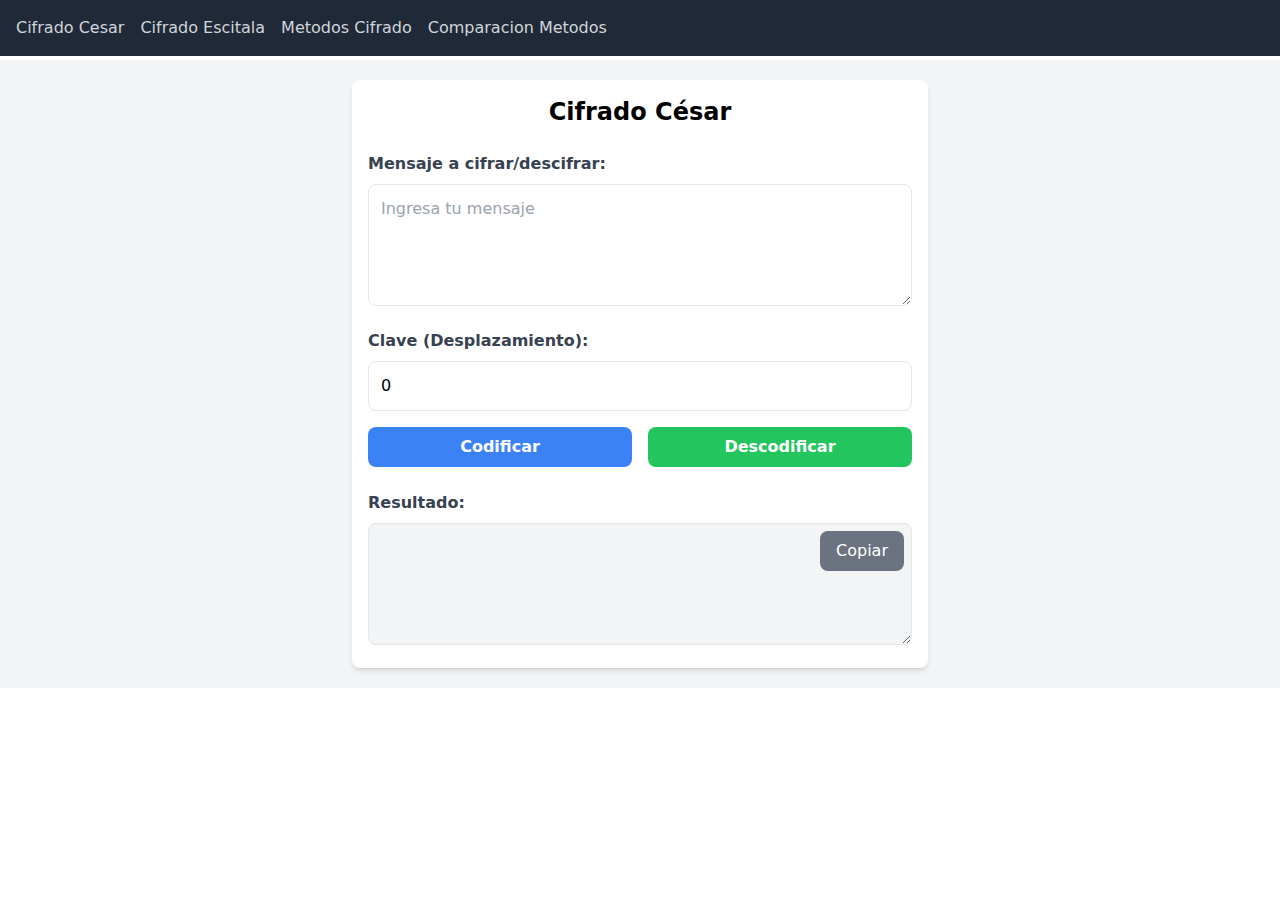
<file: index.html>
<!doctype html>
<html lang="en" data-critters-container>
<head>
  <meta charset="utf-8">
  <title>Cifrado Angular</title>
  <base href="/">
  <meta name="viewport" content="width=device-width, initial-scale=1">
  <link rel="icon" type="image/x-icon" href="favicon.ico">
<style>*,:before,:after{--tw-border-spacing-x:0;--tw-border-spacing-y:0;--tw-translate-x:0;--tw-translate-y:0;--tw-rotate:0;--tw-skew-x:0;--tw-skew-y:0;--tw-scale-x:1;--tw-scale-y:1;--tw-pan-x: ;--tw-pan-y: ;--tw-pinch-zoom: ;--tw-scroll-snap-strictness:proximity;--tw-gradient-from-position: ;--tw-gradient-via-position: ;--tw-gradient-to-position: ;--tw-ordinal: ;--tw-slashed-zero: ;--tw-numeric-figure: ;--tw-numeric-spacing: ;--tw-numeric-fraction: ;--tw-ring-inset: ;--tw-ring-offset-width:0px;--tw-ring-offset-color:#fff;--tw-ring-color:rgb(59 130 246 / .5);--tw-ring-offset-shadow:0 0 #0000;--tw-ring-shadow:0 0 #0000;--tw-shadow:0 0 #0000;--tw-shadow-colored:0 0 #0000;--tw-blur: ;--tw-brightness: ;--tw-contrast: ;--tw-grayscale: ;--tw-hue-rotate: ;--tw-invert: ;--tw-saturate: ;--tw-sepia: ;--tw-drop-shadow: ;--tw-backdrop-blur: ;--tw-backdrop-brightness: ;--tw-backdrop-contrast: ;--tw-backdrop-grayscale: ;--tw-backdrop-hue-rotate: ;--tw-backdrop-invert: ;--tw-backdrop-opacity: ;--tw-backdrop-saturate: ;--tw-backdrop-sepia: ;--tw-contain-size: ;--tw-contain-layout: ;--tw-contain-paint: ;--tw-contain-style: }*,:before,:after{box-sizing:border-box;border-width:0;border-style:solid;border-color:#e5e7eb}:before,:after{--tw-content:""}html{line-height:1.5;-webkit-text-size-adjust:100%;-moz-tab-size:4;tab-size:4;font-family:ui-sans-serif,system-ui,sans-serif,"Apple Color Emoji","Segoe UI Emoji",Segoe UI Symbol,"Noto Color Emoji";font-feature-settings:normal;font-variation-settings:normal;-webkit-tap-highlight-color:transparent}body{margin:0;line-height:inherit}</style><link rel="stylesheet" href="styles-B6ZZOC4W.css" media="print" onload="this.media='all'"><noscript><link rel="stylesheet" href="styles-B6ZZOC4W.css"></noscript></head>
<body>
  <app-root></app-root>
<script src="polyfills-FFHMD2TL.js" type="module"></script><script src="main-IHAGY47Z.js" type="module"></script></body>
</html>
</file>
<file: styles-B6ZZOC4W.css>
*,:before,:after{--tw-border-spacing-x: 0;--tw-border-spacing-y: 0;--tw-translate-x: 0;--tw-translate-y: 0;--tw-rotate: 0;--tw-skew-x: 0;--tw-skew-y: 0;--tw-scale-x: 1;--tw-scale-y: 1;--tw-pan-x: ;--tw-pan-y: ;--tw-pinch-zoom: ;--tw-scroll-snap-strictness: proximity;--tw-gradient-from-position: ;--tw-gradient-via-position: ;--tw-gradient-to-position: ;--tw-ordinal: ;--tw-slashed-zero: ;--tw-numeric-figure: ;--tw-numeric-spacing: ;--tw-numeric-fraction: ;--tw-ring-inset: ;--tw-ring-offset-width: 0px;--tw-ring-offset-color: #fff;--tw-ring-color: rgb(59 130 246 / .5);--tw-ring-offset-shadow: 0 0 #0000;--tw-ring-shadow: 0 0 #0000;--tw-shadow: 0 0 #0000;--tw-shadow-colored: 0 0 #0000;--tw-blur: ;--tw-brightness: ;--tw-contrast: ;--tw-grayscale: ;--tw-hue-rotate: ;--tw-invert: ;--tw-saturate: ;--tw-sepia: ;--tw-drop-shadow: ;--tw-backdrop-blur: ;--tw-backdrop-brightness: ;--tw-backdrop-contrast: ;--tw-backdrop-grayscale: ;--tw-backdrop-hue-rotate: ;--tw-backdrop-invert: ;--tw-backdrop-opacity: ;--tw-backdrop-saturate: ;--tw-backdrop-sepia: ;--tw-contain-size: ;--tw-contain-layout: ;--tw-contain-paint: ;--tw-contain-style: }::backdrop{--tw-border-spacing-x: 0;--tw-border-spacing-y: 0;--tw-translate-x: 0;--tw-translate-y: 0;--tw-rotate: 0;--tw-skew-x: 0;--tw-skew-y: 0;--tw-scale-x: 1;--tw-scale-y: 1;--tw-pan-x: ;--tw-pan-y: ;--tw-pinch-zoom: ;--tw-scroll-snap-strictness: proximity;--tw-gradient-from-position: ;--tw-gradient-via-position: ;--tw-gradient-to-position: ;--tw-ordinal: ;--tw-slashed-zero: ;--tw-numeric-figure: ;--tw-numeric-spacing: ;--tw-numeric-fraction: ;--tw-ring-inset: ;--tw-ring-offset-width: 0px;--tw-ring-offset-color: #fff;--tw-ring-color: rgb(59 130 246 / .5);--tw-ring-offset-shadow: 0 0 #0000;--tw-ring-shadow: 0 0 #0000;--tw-shadow: 0 0 #0000;--tw-shadow-colored: 0 0 #0000;--tw-blur: ;--tw-brightness: ;--tw-contrast: ;--tw-grayscale: ;--tw-hue-rotate: ;--tw-invert: ;--tw-saturate: ;--tw-sepia: ;--tw-drop-shadow: ;--tw-backdrop-blur: ;--tw-backdrop-brightness: ;--tw-backdrop-contrast: ;--tw-backdrop-grayscale: ;--tw-backdrop-hue-rotate: ;--tw-backdrop-invert: ;--tw-backdrop-opacity: ;--tw-backdrop-saturate: ;--tw-backdrop-sepia: ;--tw-contain-size: ;--tw-contain-layout: ;--tw-contain-paint: ;--tw-contain-style: }*,:before,:after{box-sizing:border-box;border-width:0;border-style:solid;border-color:#e5e7eb}:before,:after{--tw-content: ""}html,:host{line-height:1.5;-webkit-text-size-adjust:100%;-moz-tab-size:4;tab-size:4;font-family:ui-sans-serif,system-ui,sans-serif,"Apple Color Emoji","Segoe UI Emoji",Segoe UI Symbol,"Noto Color Emoji";font-feature-settings:normal;font-variation-settings:normal;-webkit-tap-highlight-color:transparent}body{margin:0;line-height:inherit}hr{height:0;color:inherit;border-top-width:1px}abbr:where([title]){text-decoration:underline dotted}h1,h2,h3,h4,h5,h6{font-size:inherit;font-weight:inherit}a{color:inherit;text-decoration:inherit}b,strong{font-weight:bolder}code,kbd,samp,pre{font-family:ui-monospace,SFMono-Regular,Menlo,Monaco,Consolas,Liberation Mono,Courier New,monospace;font-feature-settings:normal;font-variation-settings:normal;font-size:1em}small{font-size:80%}sub,sup{font-size:75%;line-height:0;position:relative;vertical-align:baseline}sub{bottom:-.25em}sup{top:-.5em}table{text-indent:0;border-color:inherit;border-collapse:collapse}button,input,optgroup,select,textarea{font-family:inherit;font-feature-settings:inherit;font-variation-settings:inherit;font-size:100%;font-weight:inherit;line-height:inherit;letter-spacing:inherit;color:inherit;margin:0;padding:0}button,select{text-transform:none}button,input:where([type=button]),input:where([type=reset]),input:where([type=submit]){-webkit-appearance:button;background-color:transparent;background-image:none}:-moz-focusring{outline:auto}:-moz-ui-invalid{box-shadow:none}progress{vertical-align:baseline}::-webkit-inner-spin-button,::-webkit-outer-spin-button{height:auto}[type=search]{-webkit-appearance:textfield;outline-offset:-2px}::-webkit-search-decoration{-webkit-appearance:none}::-webkit-file-upload-button{-webkit-appearance:button;font:inherit}summary{display:list-item}blockquote,dl,dd,h1,h2,h3,h4,h5,h6,hr,figure,p,pre{margin:0}fieldset{margin:0;padding:0}legend{padding:0}ol,ul,menu{list-style:none;margin:0;padding:0}dialog{padding:0}textarea{resize:vertical}input::placeholder,textarea::placeholder{opacity:1;color:#9ca3af}button,[role=button]{cursor:pointer}:disabled{cursor:default}img,svg,video,canvas,audio,iframe,embed,object{display:block;vertical-align:middle}img,video{max-width:100%;height:auto}[hidden]{display:none}.container{width:100%}@media (min-width: 640px){.container{max-width:640px}}@media (min-width: 768px){.container{max-width:768px}}@media (min-width: 1024px){.container{max-width:1024px}}@media (min-width: 1280px){.container{max-width:1280px}}@media (min-width: 1536px){.container{max-width:1536px}}.absolute{position:absolute}.relative{position:relative}.right-0{right:0}.top-0{top:0}.mx-2{margin-left:.5rem;margin-right:.5rem}.mx-auto{margin-left:auto;margin-right:auto}.mb-2{margin-bottom:.5rem}.mb-4{margin-bottom:1rem}.mb-6{margin-bottom:1.5rem}.mb-8{margin-bottom:2rem}.mr-2{margin-right:.5rem}.mt-1{margin-top:.25rem}.mt-2{margin-top:.5rem}.mt-4{margin-top:1rem}.mt-6{margin-top:1.5rem}.block{display:block}.flex{display:flex}.grid{display:grid}.w-full{width:100%}.max-w-6xl{max-width:72rem}.max-w-lg{max-width:32rem}.max-w-xl{max-width:36rem}.list-inside{list-style-position:inside}.list-disc{list-style-type:disc}.appearance-none{appearance:none}.grid-cols-2{grid-template-columns:repeat(2,minmax(0,1fr))}.flex-col{flex-direction:column}.items-center{align-items:center}.justify-center{justify-content:center}.justify-between{justify-content:space-between}.gap-4{gap:1rem}.space-x-2>:not([hidden])~:not([hidden]){--tw-space-x-reverse: 0;margin-right:calc(.5rem * var(--tw-space-x-reverse));margin-left:calc(.5rem * calc(1 - var(--tw-space-x-reverse)))}.space-x-4>:not([hidden])~:not([hidden]){--tw-space-x-reverse: 0;margin-right:calc(1rem * var(--tw-space-x-reverse));margin-left:calc(1rem * calc(1 - var(--tw-space-x-reverse)))}.overflow-auto{overflow:auto}.break-words{overflow-wrap:break-word}.rounded{border-radius:.25rem}.rounded-lg{border-radius:.5rem}.rounded-md{border-radius:.375rem}.border{border-width:1px}.border-gray-300{--tw-border-opacity: 1;border-color:rgb(209 213 219 / var(--tw-border-opacity))}.bg-blue-500{--tw-bg-opacity: 1;background-color:rgb(59 130 246 / var(--tw-bg-opacity))}.bg-gray-100{--tw-bg-opacity: 1;background-color:rgb(243 244 246 / var(--tw-bg-opacity))}.bg-gray-200{--tw-bg-opacity: 1;background-color:rgb(229 231 235 / var(--tw-bg-opacity))}.bg-gray-50{--tw-bg-opacity: 1;background-color:rgb(249 250 251 / var(--tw-bg-opacity))}.bg-gray-500{--tw-bg-opacity: 1;background-color:rgb(107 114 128 / var(--tw-bg-opacity))}.bg-gray-800{--tw-bg-opacity: 1;background-color:rgb(31 41 55 / var(--tw-bg-opacity))}.bg-green-500{--tw-bg-opacity: 1;background-color:rgb(34 197 94 / var(--tw-bg-opacity))}.bg-white{--tw-bg-opacity: 1;background-color:rgb(255 255 255 / var(--tw-bg-opacity))}.p-3{padding:.75rem}.p-4{padding:1rem}.p-5{padding:1.25rem}.p-6{padding:1.5rem}.px-3{padding-left:.75rem;padding-right:.75rem}.px-4{padding-left:1rem;padding-right:1rem}.py-1{padding-top:.25rem;padding-bottom:.25rem}.py-2{padding-top:.5rem;padding-bottom:.5rem}.text-center{text-align:center}.text-2xl{font-size:1.5rem;line-height:2rem}.text-3xl{font-size:1.875rem;line-height:2.25rem}.text-lg{font-size:1.125rem;line-height:1.75rem}.text-sm{font-size:.875rem;line-height:1.25rem}.text-xl{font-size:1.25rem;line-height:1.75rem}.font-bold{font-weight:700}.font-semibold{font-weight:600}.leading-tight{line-height:1.25}.text-gray-300{--tw-text-opacity: 1;color:rgb(209 213 219 / var(--tw-text-opacity))}.text-gray-700{--tw-text-opacity: 1;color:rgb(55 65 81 / var(--tw-text-opacity))}.text-gray-800{--tw-text-opacity: 1;color:rgb(31 41 55 / var(--tw-text-opacity))}.text-green-500{--tw-text-opacity: 1;color:rgb(34 197 94 / var(--tw-text-opacity))}.text-red-500{--tw-text-opacity: 1;color:rgb(239 68 68 / var(--tw-text-opacity))}.text-white{--tw-text-opacity: 1;color:rgb(255 255 255 / var(--tw-text-opacity))}.shadow{--tw-shadow: 0 1px 3px 0 rgb(0 0 0 / .1), 0 1px 2px -1px rgb(0 0 0 / .1);--tw-shadow-colored: 0 1px 3px 0 var(--tw-shadow-color), 0 1px 2px -1px var(--tw-shadow-color);box-shadow:var(--tw-ring-offset-shadow, 0 0 #0000),var(--tw-ring-shadow, 0 0 #0000),var(--tw-shadow)}.shadow-lg{--tw-shadow: 0 10px 15px -3px rgb(0 0 0 / .1), 0 4px 6px -4px rgb(0 0 0 / .1);--tw-shadow-colored: 0 10px 15px -3px var(--tw-shadow-color), 0 4px 6px -4px var(--tw-shadow-color);box-shadow:var(--tw-ring-offset-shadow, 0 0 #0000),var(--tw-ring-shadow, 0 0 #0000),var(--tw-shadow)}.shadow-md{--tw-shadow: 0 4px 6px -1px rgb(0 0 0 / .1), 0 2px 4px -2px rgb(0 0 0 / .1);--tw-shadow-colored: 0 4px 6px -1px var(--tw-shadow-color), 0 2px 4px -2px var(--tw-shadow-color);box-shadow:var(--tw-ring-offset-shadow, 0 0 #0000),var(--tw-ring-shadow, 0 0 #0000),var(--tw-shadow)}.hover\:bg-blue-700:hover{--tw-bg-opacity: 1;background-color:rgb(29 78 216 / var(--tw-bg-opacity))}.hover\:bg-green-700:hover{--tw-bg-opacity: 1;background-color:rgb(21 128 61 / var(--tw-bg-opacity))}.hover\:text-white:hover{--tw-text-opacity: 1;color:rgb(255 255 255 / var(--tw-text-opacity))}.focus\:outline-none:focus{outline:2px solid transparent;outline-offset:2px}@media (min-width: 1024px){.lg\:mb-0{margin-bottom:0}.lg\:mr-6{margin-right:1.5rem}.lg\:w-1\/2{width:50%}.lg\:flex-row{flex-direction:row}}
</file>
